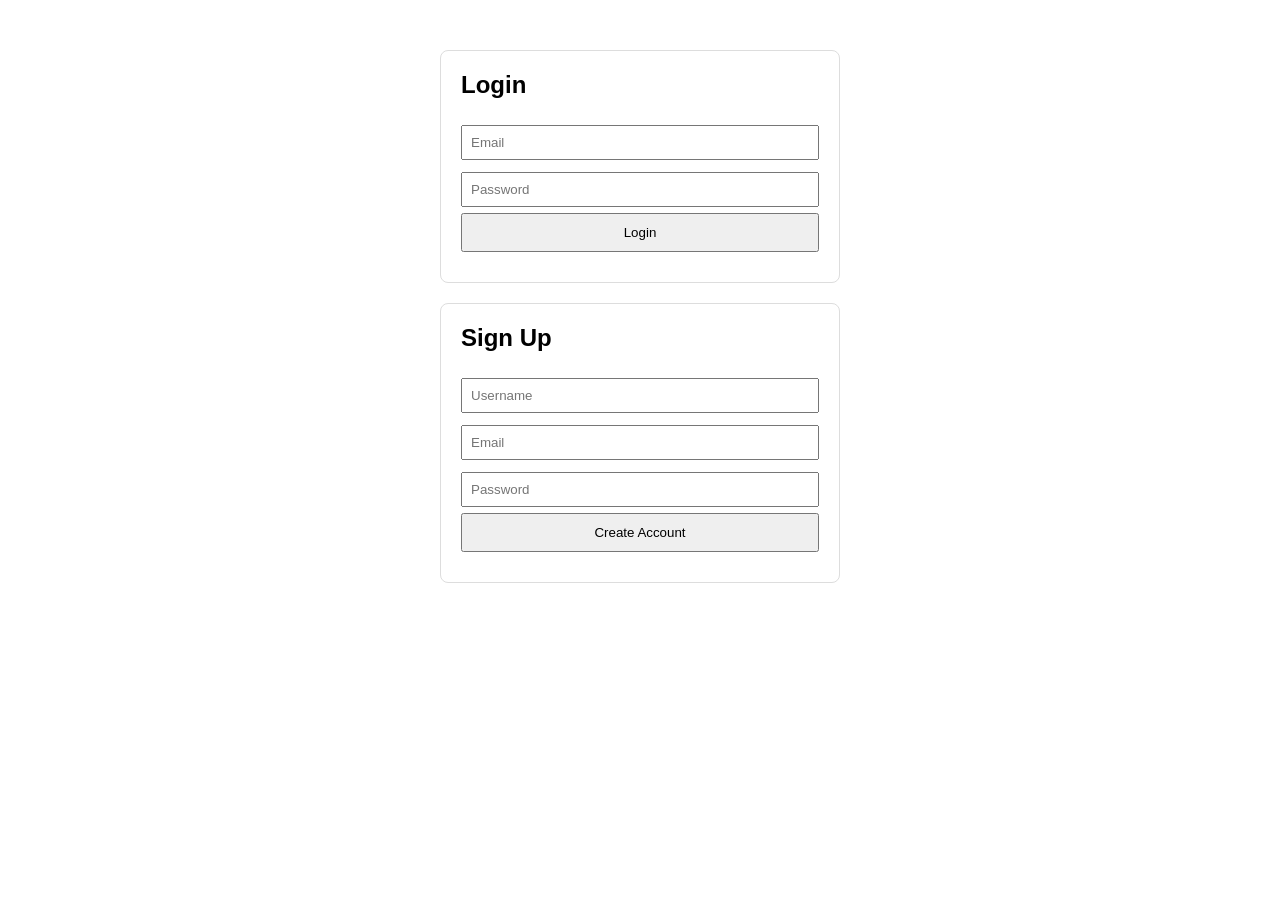
<file: frontend/index.html>
<!DOCTYPE html>
<html lang="en">
<head>
    <meta charset="UTF-8">
    <meta name="viewport" content="width=device-width, initial-scale=1.0">
    <title>Bookstore Auth</title>

    <style>
        body {
            font-family: Arial, sans-serif;
            max-width: 400px;
            margin: 50px auto;
        }

        .card {
            border: 1px solid #ddd;
            padding: 20px;
            margin-bottom: 20px;
            border-radius: 8px;
        }

        h2 {
            margin-top: 0;
        }

        input {
            width: 100%;
            padding: 8px;
            margin: 6px 0;
            box-sizing: border-box;
        }

        button {
            width: 100%;
            padding: 10px;
            cursor: pointer;
        }

        .result {
            margin-top: 10px;
            color: green;
        }
    </style>
</head>
<body>

<div class="card">
    <h2>Login</h2>

    <input id="login-email" type="email" placeholder="Email">
    <input id="login-password" type="password" placeholder="Password">

    <button onclick="login()">Login</button>

    <div id="login-result" class="result"></div>
</div>

<div class="card">
    <h2>Sign Up</h2>

    <input id="signup-username" type="text" placeholder="Username">
    <input id="signup-email" type="email" placeholder="Email">
    <input id="signup-password" type="password" placeholder="Password">

    <button onclick="signup()">Create Account</button>

    <div id="signup-result" class="result"></div>
</div>

<script>
async function signup() {
    const payload = {
        username: document.getElementById("signup-username").value,
        email: document.getElementById("signup-email").value,
        password: document.getElementById("signup-password").value
    };

    const response = await fetch("http://localhost:8000/api/auth/signup", {
        method: "POST",
        headers: {
            "Content-Type": "application/json"
        },
        body: JSON.stringify(payload)
    });

    const data = await response.json();
    document.getElementById("signup-result").innerText =
        JSON.stringify(data);
}

async function login() {
    const payload = {
        email: document.getElementById("login-email").value,
        password: document.getElementById("login-password").value
    };

    const response = await fetch("http://localhost:8000/api/auth/login", {
        method: "POST",
        headers: {
            "Content-Type": "application/json"
        },
        body: JSON.stringify(payload)
    });

    const data = await response.json();

    if (response.ok) {
        window.location.href = "/recommendation";
    } else {
        document.getElementById("login-result").innerText = data.detail || "Login failed";
        console.log("failed");
    }
}
</script>

</body>
</html>
</file>
